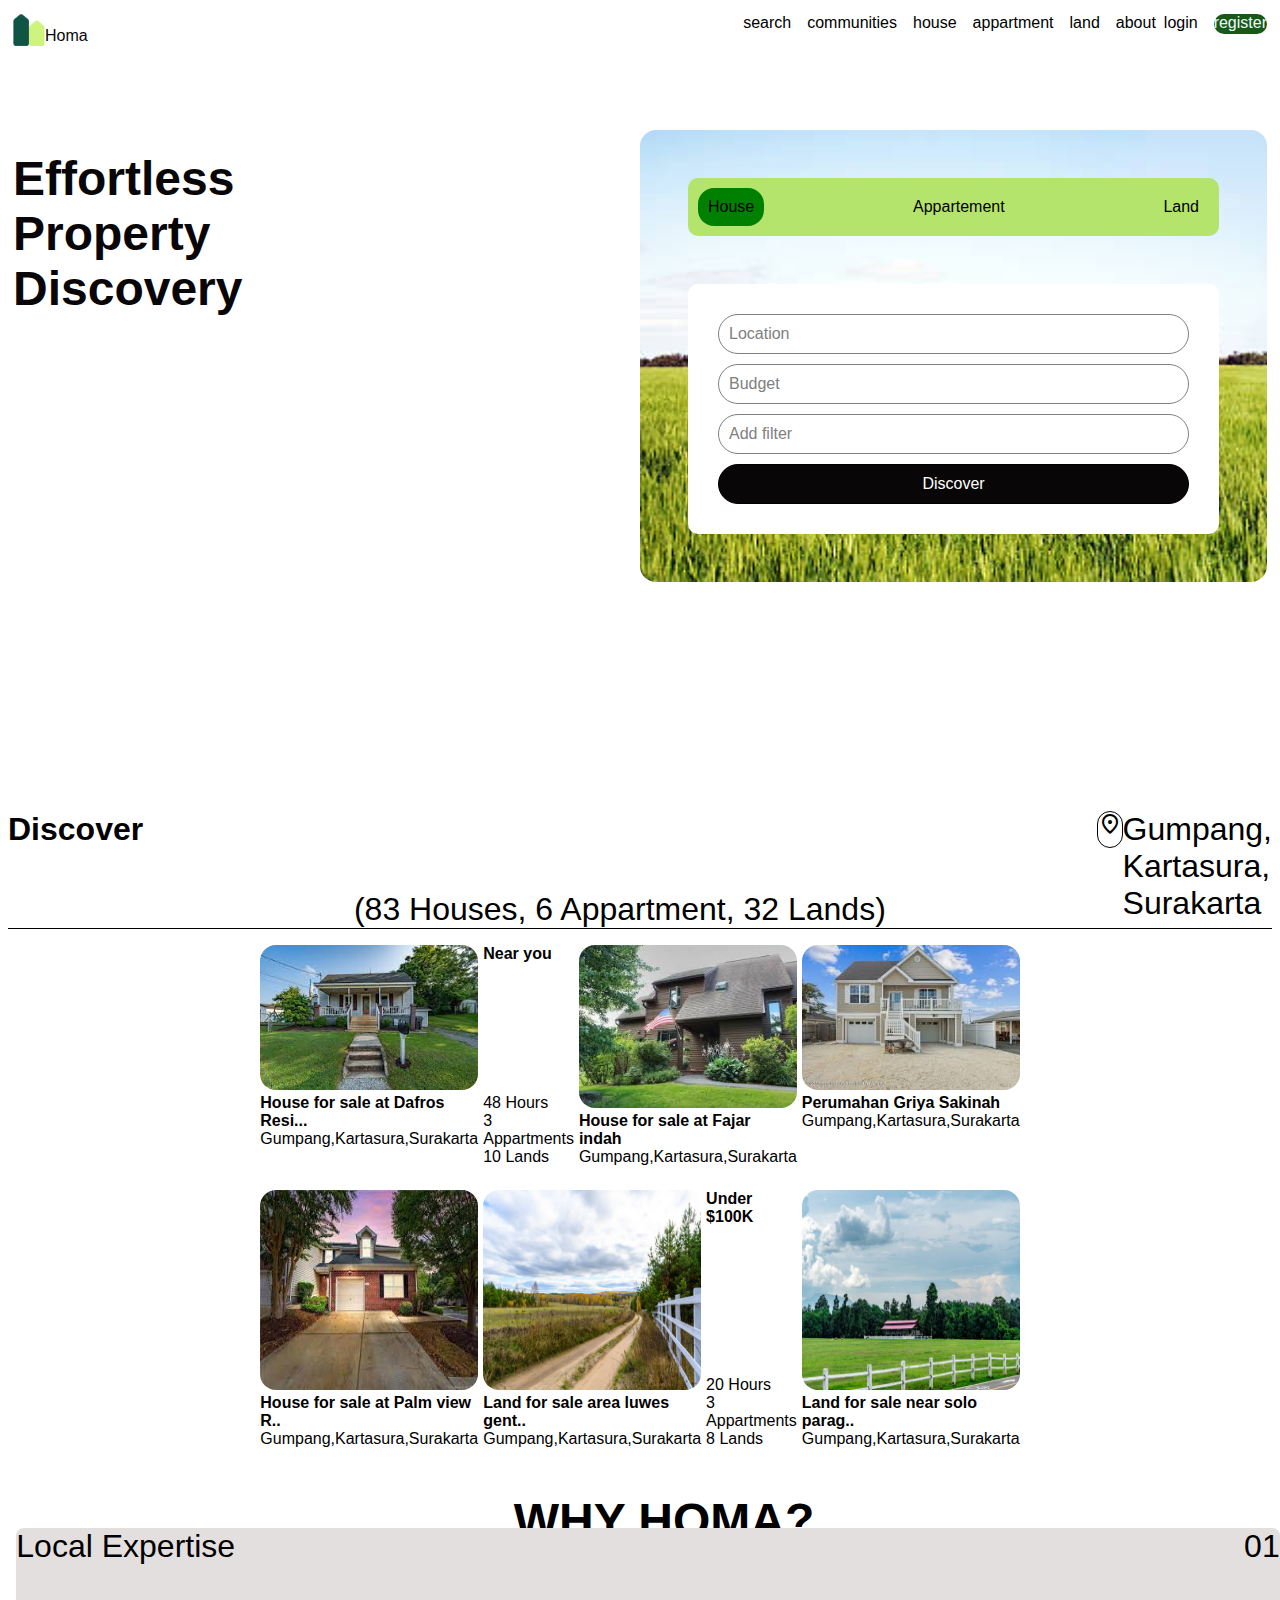
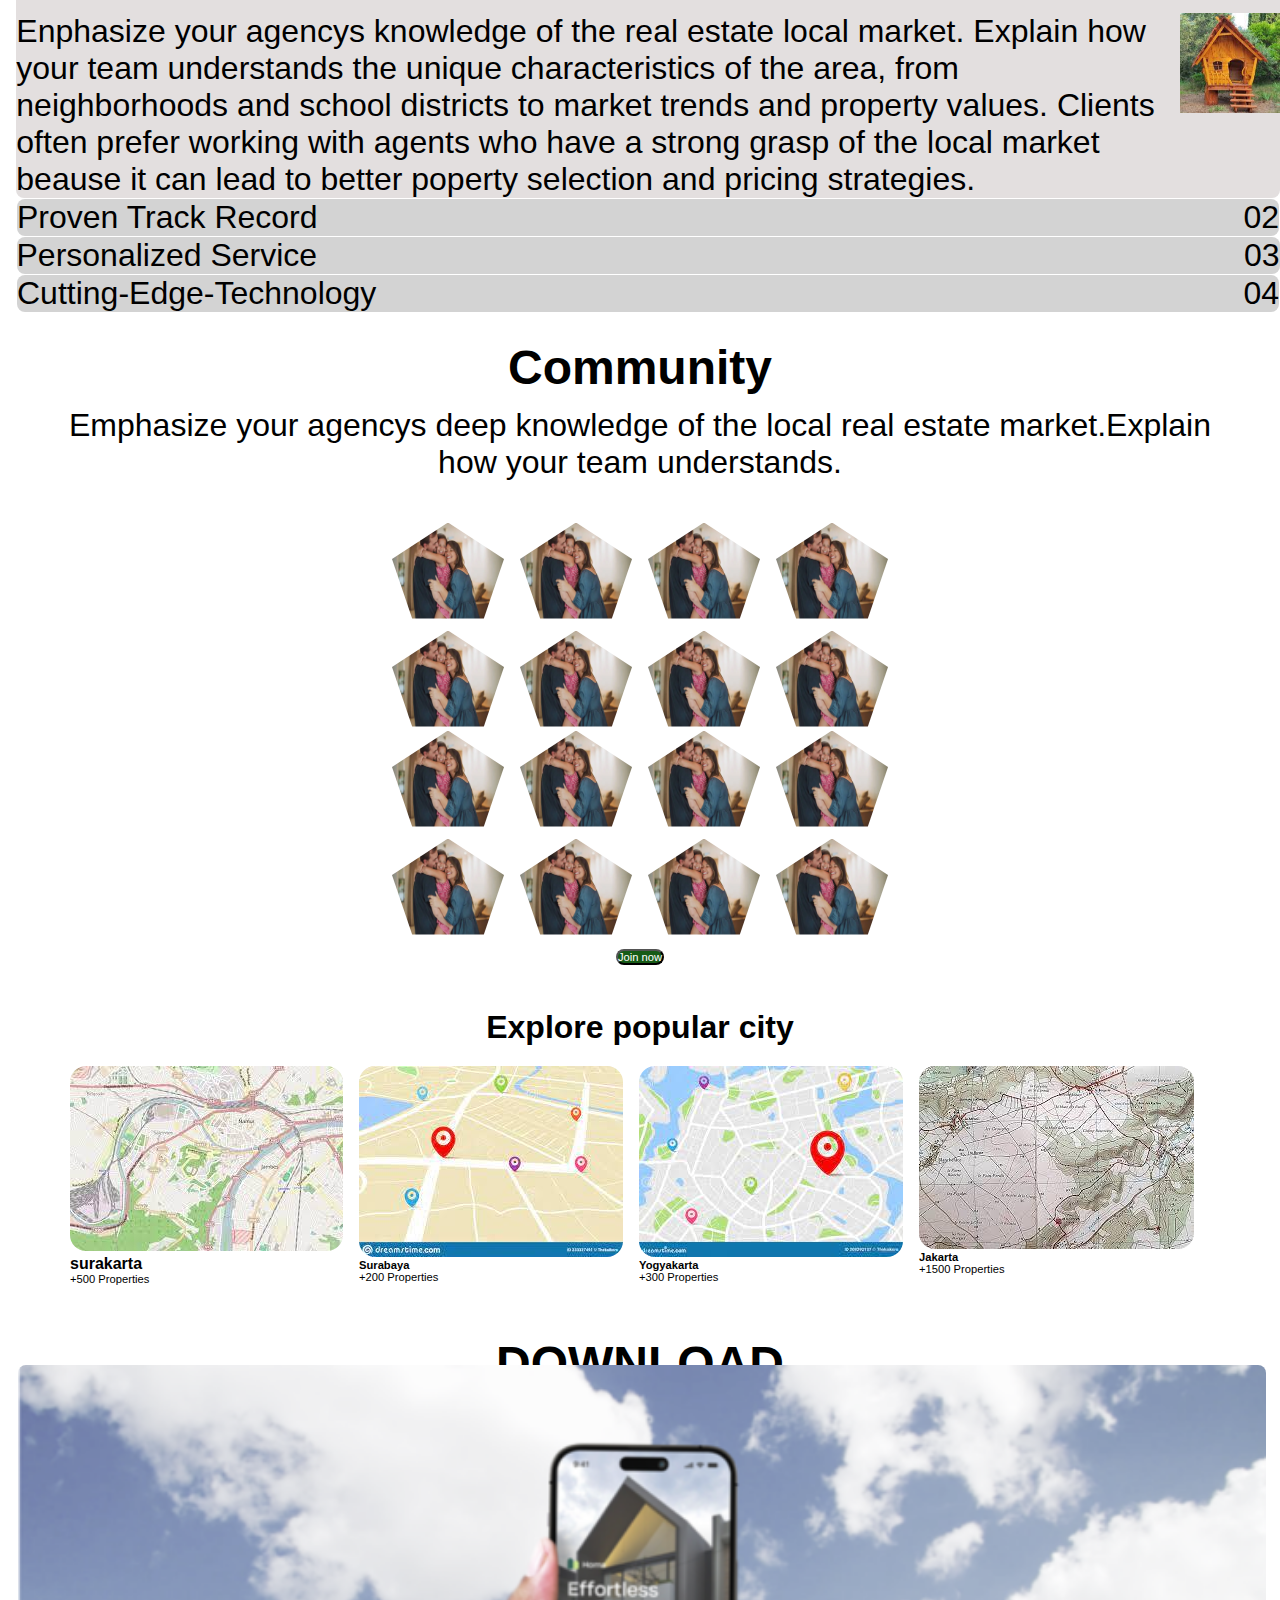
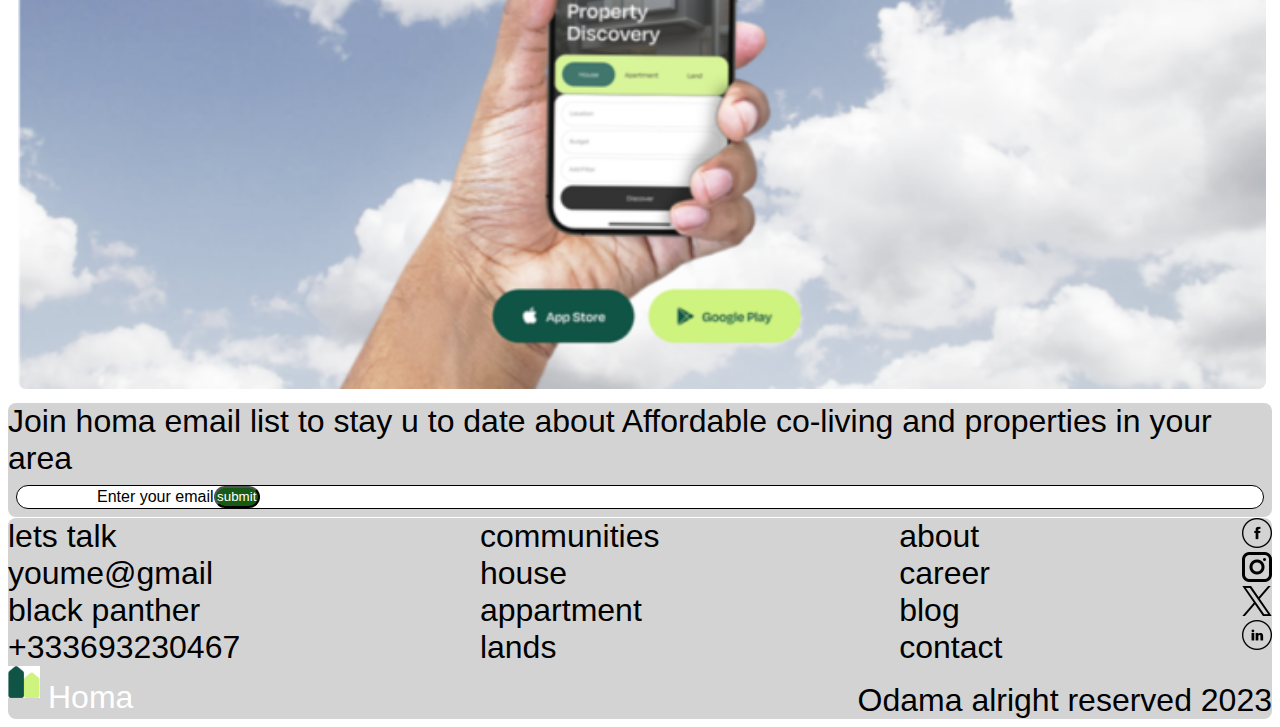
<file: index.html>
<!DOCTYPE html>
<html lang="en">

<head>
    <meta charset="UTF-8">
    <meta name="viewport" content="width=device-width, initial-scale=1.0">
    <title>home-page</title>
    <link rel="stylesheet" href="./assets/styles/style.css">
</head>

<body>
    <main>
        <section>
            <div class="part1">
                <header>
                    <div class="overall-logo">
                        <div class="logodiv">
                            <div class="logo">
                                <figure>
                                    <img src="./assets/images/real-logo_360.png" alt="logo">
                                </figure>
                                <div class="logo-text">
                                    <p>Homa</p>
                                </div>
                            </div>

                            <div class="list">

                                <li>search</li>
                                <li>communities</li>
                                <li>house</li>
                                <li>appartment</li>
                                <li>land</li>
                                <li>about</li>

                            </div>
                            <div class="login">
                                <div>login</div>
                                <div class="regist">register</div>
                            </div>
                        </div>
                        <div class="effort">
                            <div class="h1textoveral">
                                <div class="h1text">
                                    <h1>Effortless<br> Property<br> Discovery</h1>
                                </div>
                                <div class="d">
                                    <p>Discover a world of the real estate market.
                                        we understand <br>that findind a rea perfect project
                                        is more than just a transaction.<br>it is the realisation of your drreams and
                                        aspiration.</p>
                                </div>
                            </div>
                            <div class="overal-div1-2">
                                <div class="div1">
                                    <div class="div1-a">House</div>
                                    <div class="div1-b">Appartement</div>
                                    <div class="div1-c">Land</div>
                                </div>
                                <div class="div2">
                                    <div class="div2-a">Location</div>
                                    <div class="div2-b">Budget</div>
                                    <div class="div2-c">Add filter</div>
                                    <div class="div2-d">Discover</div>
                                </div>

                            </div>
                        </div>
                    </div>
                </header>

            </div>
            <div class="discover-div">
                <div class="discover1"><b>Discover</b></div>
                <div class="discover2">
                    <p>(83 Houses, 6 Appartment, 32 Lands)</p>
                </div>
                <div class="discover3">
                    <div class="discover3-a">
                        <link rel="stylesheet"
                            href="https://fonts.googleapis.com/css2?family=Material+Symbols+Outlined:opsz,wght,FILL,GRAD@24,400,0,0" />
                    </div>
                    <span class="material-symbols-outlined">
                        location_on
                    </span>
                    <div class="discover3b">Gumpang,<br>Kartasura,<br>Surakarta</div>
                </div>
            </div>
        </section>
        <section class="houses">
            <div class="overalhouses">
                <div class="house1">
                    <figure>
                        <img src="./assets/images/house1.jpeg" alt="beautiful house">
                        <figcaption><b>House for sale at Dafros Resi...</b>
                            <p>Gumpang,Kartasura,Surakarta</p>
                        </figcaption>
                    </figure>
                </div>
                <div class="near-box">
                    <div class="nb-a"> <b>Near you</b></div>
                    <div class="nb-b">
                        <p>48 Hours<br>3 Appartments<br>10 Lands</p>
                    </div>
                </div>
                <div class="house2">
                    <figure>
                        <img height="200" width="270" src="./assets/images/house2.jpeg" alt="wonderful house">
                        <figcaption><b>House for sale at Fajar indah</b>
                            <p>Gumpang,Kartasura,Surakarta</p>
                        </figcaption>
                    </figure>
                </div>
                <div class="house3">
                    <figure>
                        <img height="200" width="200" src="./assets/images/house3.jpeg" alt="cute house">
                        <figcaption><b>Perumahan Griya Sakinah</b>
                            <p>Gumpang,Kartasura,Surakarta</p>
                        </figcaption>
                    </figure>
                </div>
            </div>
            <div class="house345">
                <div class="house4">
                    <figure>
                        <img height="200" width="280" src="./assets/images/house4.jpeg" alt="amazing  home">
                        <figcaption><b>House for sale at Palm view R..</b>
                            <p>Gumpang,Kartasura,Surakarta</p>
                        </figcaption>
                    </figure>
                </div>
                <div class="house5">
                    <figure>
                        <img height="200" width="280" src="./assets/images/road house.jpeg" alt="house by road side">
                        <figcaption><b>Land for sale area luwes gent..</b>
                            <p>Gumpang,Kartasura,Surakarta</p>
                        </figcaption>
                    </figure>
                </div>
                <div class="box2">
                    <div class="box2-a"> <b>Under $100K</b></div>
                    <div class="box2-b">
                        <p>20 Hours<br>3 Appartments<br>8 Lands</p>
                    </div>
                </div>
                <div class="forest">
                    <figure>
                        <img height="200" width="280" src="./assets/images/forest_2.jpeg" alt="beautiful land">
                        <figcaption><b>Land for sale near solo parag..</b>
                            <p>Gumpang,Kartasura,Surakarta</p>
                        </figcaption>
                    </figure>
                </div>
            </div>

        </section>
        <section>
            <div class="div">
                <div class="whyroma">
                    <h1>WHY HOMA?</h1>
                </div>
                <div class="local">
                    <div class="local-a">
                        <div class="locala1">Local Expertise</div>
                        <div class="locala2">01</div>
                    </div>
                    <div class="local-b">
                        <div class="local-b1">
                            <p>
                                Enphasize your agencys knowledge of the real estate local market.
                                Explain how your team understands the unique characteristics of the area,
                                from neighborhoods and school districts to market trends and property values.
                                Clients often prefer working with agents who have a strong grasp of the local
                                market beause it can lead to better poperty selection and pricing strategies.
                            </p>
                        </div>
                        <div class="local-b2">
                            <figure><img height="100" width="100" src="./assets/images/house7.jpeg"
                                    alt="beautiful brown house">
                            </figure>
                        </div>
                    </div>
                </div>
                <div class="l1">
                    <div class="l1-a">Proven Track Record</div>
                    <div class="l1-b">02</div>
                </div>
                <div class="l2">
                    <div class="l2-a">Personalized Service</div>
                    <div class="l2-b">03</div>
                </div>
                <div class="l3">
                    <div class="l3-a">Cutting-Edge-Technology</div>
                    <div class="l3-b">04</div>
                </div>
            </div>
            <div class="community">
                <h1>Community</h1>
                <p>Emphasize your agencys deep knowledge of the local real estate market.Explain how your team
                    understands.
                </p>
            </div>
            <div class="aftcom">
                <div class="img1aaa">
                    <div class="img1">
                        <div class="img1a">
                            <figure>
                                <img height="150" width="150" src="./assets/images/f1.webp" alt="beauty of family">
                            </figure>
                        </div>
                        <div class="img1b">
                            <figure>
                                <img height="150" width="150" src="./assets/images/f1.webp" alt="crazy family">
                            </figure>
                        </div>
                        <div class="img1c">
                            <figure>
                                <img height="150" width="150" src="./assets/images/f1.webp" alt="nice couple">
                            </figure>
                        </div>
                        <div class="img1d">
                            <figure>
                                <img height="150" width="150" src="./assets/images/f1.webp" alt="amazing family">
                            </figure>
                        </div>
                    </div>
                    <div class="img2">
                        <div class="img2a">
                            <figure>
                                <img height="150" width="150" src="./assets/images/f1.webp" alt="very nice couple">
                            </figure>
                        </div>
                        <div class="img2b">
                            <figure>
                                <img height="150" width="150" src="./assets/images/f1.webp" alt="loving family">
                            </figure>
                        </div>
                        <div class="img2c">
                            <figure>
                                <img height="150" width="150" src="./assets/images/f1.webp" alt="beautiful child">
                            </figure>
                        </div>
                        <div class="img2d">
                            <figure>
                                <img height="150" width="150" src="./assets/images/f1.webp" alt="cute baby">
                            </figure>
                        </div>
                    </div>
                </div>

                <div class="img3bbb">
                    <div class="img3">
                        <div class="img3a">
                            <figure>
                                <img height="150" width="150" src="./assets/images/f1.webp" alt="new born">
                            </figure>
                        </div>
                        <div class="img3b">
                            <figure>
                                <img height="150" width="150" src="./assets/images/f1.webp" alt="kind family">
                            </figure>
                        </div>
                        <div class="img3c">
                            <figure>
                                <img height="150" width="150" src="./assets/images/f1.webp" alt="cute father">
                            </figure>
                        </div>
                        <div class="img3d">
                            <figure>
                                <img height="150" width="150" src="./assets/images/f1.webp" alt="cute mother">
                            </figure>
                        </div>
                    </div>
                    <div class="img4">
                        <div class="img4a">
                            <figure>
                                <img height="150" width="150" src="./assets/images/f1.webp" alt="crazy baby">
                            </figure>
                        </div>
                        <div class="img4b">
                            <figure>
                                <img height="150" width="150" src="./assets/images/f1.webp" alt="wonderful family">
                            </figure>
                        </div>
                        <div class="img4c">
                            <figure>
                                <img height="150" width="150" src="./assets/images/f1.webp"
                                    alt="the family you need to see">
                            </figure>
                        </div>
                        <div class="img4d">
                            <figure>
                                <img height="150" width="150" src="./assets/images/f1.webp"
                                    alt="for this i can do everything">
                            </figure>
                        </div>
                    </div>
                </div>
            </div>
            <div class="button">
                <button>Join now</button>
            </div>
        </section>
        <section>
            <div class="explorer">
                <h1>Explore popular city</h1>
            </div>
            <div class="ex1">
                <div class="ex1a">
                    <figure>
                        <img src="./assets/images/map_1_360.jpeg" alt="craze map">
                    </figure>
                    <b>surakarta</b>
                    <p>+500 Properties</p>
                </div>
                <div class="ex1b">
                    <figure>
                        <img src="./assets/images/map2_360.jpeg" alt="kind map">
                    </figure>
                    <b>Surabaya</b>
                    <p>+200 Properties</p>
                </div>
                <div class="ex1c">
                    <figure>
                        <img src="./assets/images/map3_360.jpeg" alt="red gps">
                    </figure>
                    <b>Yogyakarta</b>
                    <p>+300 Properties</p>
                </div>
                <div class="ex1d">
                    <figure>
                        <img src="./assets/images/map4_360.jpeg" alt="nice map">
                    </figure>
                    <b>Jakarta</b>
                    <p>+1500 Properties</p>
                </div>
            </div>

            <div class="bftitle">
                <h1>DOWNLOAD</h1>
            </div>
            <div class="bfimage">
                <figure>
                    <img src="./assets/images/the hand.png" alt="beautiful image">
                </figure>
            </div>
            <div class="bffooter">
                <div class="bf1">
                    <p>Join homa email list to stay u to date about Affordable co-living
                        and properties in your area</p>
                </div>
                <div class="bf2">
                    <div class="bf2a">Enter your email<button>submit</button></div>
                </div>
            </div>
        </section>
    </main>

    <footer>
        <section>
            <div class="overalfooter">
                <div class="ovrf1">
                    <div class="ovrf1a">
                        <p>
                            lets talk<br>
                            youme@gmail<br>
                            black panther<br>
                            +333693230467<br>
                        </p>
                    </div>
                    <div class="ovrf1b">
                        <p>
                            communities<br>
                            house <br>
                            appartment <br>
                            lands<br>
                        </p>
                    </div>
                    <div class="ovrf1c">
                        <p>
                            about <br>
                            career<br>
                            blog<br>
                            contact
                        </p>
                    </div>
                    <div class="ovrf2">
                        <figure>
                            <img height="30" width="30" src="./assets/images/facebook_icon.png" alt="face img">
                        </figure>
                        <figure>
                            <img height="30" width="30" src="./assets/images/instagram_480.png" alt="instagram icon">
                        </figure>
                        <figure>
                            <img height="30" width="30" src="./assets/images/twitter_480.png" alt="x icon">
                        </figure>
                        <figure>
                            <img height="30" width="30" src="./assets/images/linkedin_480.png" alt="linkdin icon">
                        </figure>
                    </div>
                </div>

                <div class="ldiv">
                    <div class="ldiv1">
                        <div class="logodiv2">
                            <div class="logo2">
                                <figure>
                                    <img src="./assets/images/real-logo_360.png" alt="logo">
                                </figure>
                            </div>
                            <div class="logo-text2">
                                <p>Homa</p>
                            </div>
                        </div>
                    </div>
                    <div class="ldiv2">
                        <p>
                            Odama alright reserved 2023
                        </p>
                    </div>
                </div>
            </div>
        </section>
    </footer>
</body>

</html>
</file>
<file: assets/styles/style.css>
* {
  margin: 0;
  padding: 0;
  box-sizing: border-box;
}

.overall-logo {
  flex-direction: column;
  margin: 5px;
}

header {
  padding-top: 8rem;
}

.h1text {
  color: white;
  font-size: 1rem;
  padding-bottom: 2rem;
}

.part1 {
  background-image: linear-gradient(#60606685, #150c13ba), url("../images/newimage.jpeg");
}

.logo img {
  width: 2rem;
  height: 2rem;
}

.logo-text {
  color: white;
  padding-top: 0.8rem;
  justify-content: center;
  font-size: 1rem;
}

.logodiv {
  display: flex;
  width: 100%;
  gap: 0.5rem;
}

.logo2 img {
  width: 2rem;
  height: 2rem;
}

.logo-text2 {
  color: white;
  padding-top: 0.8rem;
  justify-content: center;
  font-size: 1rem;
}

.logodiv2 {
  display: flex;
  height: 100%;
  width: 100%;
  gap: 0.5rem;
}

.div1 {
  display: flex;
  justify-content: space-between;
  border-radius: 10px;
  padding: 10px;
  background-color: #b4e46b;
}

.div1-a {
  border-radius: 1rem;
  padding: 10px;
  background-color: green;
}

.div1-b {
  margin: 10px;
}

.div1-c {
  margin: 10px;
}

.div2 {
  border-radius: 10px;
  background-color: white;
  padding: 20px;
}

.div2-a {
  border: 1px solid grey;
  border-radius: 30px;
  margin: 10px;
  padding: 10px;
  color: grey;
}

.div2-b {
  border: 1px solid grey;
  border-radius: 30px;
  padding: 10px;
  margin: 10px;
  color: grey;
}

.div2-c {
  border: 1px solid grey;
  border-radius: 30px;
  padding: 10px;
  margin: 10px;
  color: grey;
}

.list {
  display: none;
}

.login {
  display: none;
}

.d p {
  display: none;
}

.div2-d {
  border: 1px solid black;
  border-radius: 30px;
  padding: 10px;
  margin: 10px;
  color: white;
  background-color: #080606;
  text-align: center;
}

.discover-div {
  display: flex;
  height: fit-content;
  width: 100%;
  justify-content: space-between;
  border-bottom: 1px solid black;
  padding-top: 14rem;
}

.discover3 {
  display: flex;
}

.discover2 {
  margin-top: 5rem;
  font-size: 0.6rem;
}

.discover1 {
  font-size: 1rem;
  margin-bottom: 30px;
}

.discover3 span {
  border: 1px solid black;
  border-radius: 14rem;
  margin-bottom: 5rem;
}

.overalhouses {
  gap: 5px;
  justify-content: center;
  margin: 1.5rem;
}

.near-box {
  display: flex;
  flex-direction: column;
  justify-content: space-between;
}

.arrows {
  flex-direction: column;
  gap: 0.3rem;
}

.arrow1 {
  border-top-left-radius: 1rem;
  border-top-right-radius: 1rem;
  border: 1px solid grey;
}

.arrow2 {
  border-bottom-left-radius: 1rem;
  border-bottom-right-radius: 1rem;
  border: 1px solid grey;
}

.nb-b {
  display: flex;
  justify-content: space-between;
}

.house1 img {
  width: 100%;
  height: 100%;
}

.house2 img {
  width: 100%;
  height: 100%;
}

.house3 img {
  width: 100%;
  height: 100%;
}

.house4 img {
  width: 100%;
}

.house5 {
  height: 100%;
  width: 100%;
}

.house5 img {
  width: 100%;
}

.house345 {
  display: block;
  justify-content: center;
  margin: 1.5rem;
}

.forest {
  width: 100%;
  height: 100%;
}

.box2 {
  display: flex;
  flex-direction: column;
  justify-content: space-between;
  gap: 2rem;
}

.arrows2 {
  flex-direction: column;
  gap: 0.3rem;
}

.arw1 {
  border-top-left-radius: 1rem;
  border-top-right-radius: 1rem;
  border: 1px solid grey;
}

.arw2 {
  border-bottom-left-radius: 1rem;
  border-bottom-right-radius: 1rem;
  border: 1px solid grey;
}

.box2-b {
  display: flex;
  justify-content: space-between;
}

.house4 {
  border: 50rem;
}

.local {
  display: flex;
  flex-direction: column;
  border-radius: 0.5rem;
  justify-content: space-between;
  background-color: #e3dfdf;
  margin: 0.3px;
  gap: 3rem;
  offset-position: 0.5rem;
}

.local-a {
  display: flex;
  justify-content: space-between;
}

h1 {
  position: relative;
  top: 1.3rem;
  font-size: 3rem;
}

.local-b {
  display: flex;
  justify-content: space-between;
}

.l1 {
  border-radius: 0.5rem;
  justify-content: space-between;
  display: flex;
  background-color: lightgrey;
  margin: 1px;
}

.l2 {
  border-radius: 0.5rem;
  justify-content: space-between;
  display: flex;
  background-color: lightgrey;
  margin: 0.5px;
}

.l3 {
  border-radius: 0.5rem;
  justify-content: space-between;
  display: flex;
  background-color: lightgrey;
  margin: 1px;
}

.community {
  text-align: center;
}

.community p {
  font-size: 10px;
  padding: 2rem;
}

.whyroma {
  text-align: center;
}

.aftcom {
  display: block;
  flex-direction: column;
  justify-content: center;
  margin: 10px;
}

.aftcom img {
  border-radius: 1rem;
  border-top: 0;
  border-top-left-radius: 50rem;
  border-top-right-radius: 50rem;
  border-bottom: 10rem;
}

.img1 {
  justify-content: center;
  gap: 1rem;
}

.img1a img {
  height: 100%;
  width: 100%;
}

.img1b img {
  height: 100%;
  width: 100%;
}

.img1c img {
  height: 100%;
  width: 100%;
}

.img1d img {
  height: 100%;
  width: 100%;
}

.img2a img {
  height: 100%;
  width: 100%;
}

.img2b img {
  height: 100%;
  width: 100%;
}

.img2c img {
  height: 100%;
  width: 100%;
}

.img2d img {
  height: 100%;
  width: 100%;
}

.img3a img {
  height: 100%;
  width: 100%;
}

.img3b img {
  height: 100%;
  width: 100%;
}

.img3c img {
  height: 100%;
  width: 100%;
}

.img3d img {
  height: 100%;
  width: 100%;
}

.img4a img {
  height: 100%;
  width: 100%;
}

.img4b img {
  height: 100%;
  width: 100%;
}

.img4c img {
  height: 100%;
  width: 100%;
}

.img4d img {
  height: 100%;
  width: 100%;
}

.img1aaa {
  display: flex;
  gap: 0.5rem;
}

.img3bbb {
  display: flex;
  gap: 0.5rem;
}

.img2 {
  justify-content: center;
  gap: 1rem;
}

.img3 {
  justify-content: center;
  gap: 1rem;
}

.img4 {
  justify-content: center;
  gap: 1rem;
}

.button button {
  background-color: #165a16;
  color: white;
  border-radius: 10px;
  justify-content: center;
  font-size: 0.7rem;
}

.button {
  justify-content: center;
  margin: 0 130px;
  display: flex;
}

.bf2 {
  padding: 0.5rem;
  margin: 0;
}

.ex1 img {
  border-radius: 1rem;
}

.ex1 {
  justify-content: center;
  gap: 0.2rem;
  margin: 1rem;
}

.ex1a img {
  height: 100%;
  width: 100%;
}

.ex1b img {
  height: 100%;
  width: 100%;
}

.ex1c img {
  height: 100%;
  width: 100%;
}

.ex1d img {
  height: 100%;
  width: 100%;
}

.ex1a p {
  flex-direction: column;
  font-size: 0.7rem;
}

.ex1b {
  flex-direction: column;
  font-size: 0.7rem;
}

.ex1c {
  flex-direction: column;
  font-size: 0.7rem;
}

.ex1d {
  flex-direction: column;
  font-size: 0.7rem;
}

.explorer h1 {
  padding: 1.5rem;
  font-size: 2rem;
  text-align: center;
}

.bftitle {
  text-align: center;
  position: relative;
  top: 0.9rem;
}

.bfimage img {
  border-radius: 0.5rem;
  offset-position: 0.1rem;
  height: 100%;
  width: 100%;
}

.bfimage {
  margin: 0.6rem;
}

.bf2a {
  border: 1px solid black;
  border-radius: 3rem;
  padding-left: 5rem;
  gap: 5rem;
  background-color: white;
}

.bf2a button {
  background-color: #165a16;
  color: white;
  border-radius: 3rem;
  padding: 0.1rem;
}

.bffooter {
  background-color: lightgrey;
  border-radius: 0.5rem;
  margin-bottom: 0.1rem;
}

.ovrf1a {
  flex-direction: column;
}

.ovrf1 {
  display: flex;
  justify-content: space-between;
}

.overalfooter {
  border-radius: 0.5rem;
  background-color: lightgrey;
}

.ldiv {
  display: flex;
  justify-content: space-between;
}

.ldiv2 {
  margin-top: 1rem;
}

.ovrf2 {
  flex-direction: column;
}

body {
  font-family: Arial, Helvetica, serif;
}

@media only screen and (min-width: 768px) {
  body {
    margin: 0.5rem;
  }

  .logo-text {
    color: #080606;
  }

  .logo {
    display: flex;
    width: 100%;
  }

  .overall-logo {
    grid-template-columns: 50% 50%;
    gap: 5rem;
  }

  .login {
    display: flex;
    gap: 1rem;
  }

  .regist {
    border-radius: 1rem;
    background-color: #165a16;
    color: aliceblue;
    margin-bottom: 1rem;
  }

  .discover-div {
    display: flex;
    width: 61rem;
    width: 100%;
    height: 100%;
    justify-content: space-between;
  }

  .overal-div1-2 {
    background-image: url("../images/forest1.jpeg");
    background-size: cover;
    border-radius: 1rem;
    height: 100%;
    width: 100%;
  }

  .overal-div1-2 img {
    height: 100%;
    width: 100%;
  }

  .div1 {
    margin: 3rem;
  }

  .div2 {
    margin: 3rem;
  }

  .list {
    display: flex;
    list-style: none;
    gap: 1rem;
  }

  .h1text {
    flex-direction: column;
    color: #080606;
    padding-bottom: 12rem;
  }

  .part1 {
    background-image: none;
    background-color: white;
  }

  .overalhouses {
    display: flex;
    padding-right: 15rem;
    margin: 1rem;
  }

  .overalhouses img {
    border-radius: 1rem;
    width: 100%;
  }

  .house345 img {
    width: 100%;
    border-radius: 1rem;
  }

  .whyroma {
    width: 100%;
    height: 100%;
    padding-left: 2rem;
  }

  .house345 {
    display: flex;
    gap: 5px;
    justify-content: center;
    padding-right: 15rem;
  }

  .houses {
    flex-direction: column;
    justify-content: center;
    width: 100%;
    height: 100%;
    padding-left: 15rem;
  }

  .aftcom img {
    clip-path: polygon(50% 0%, 100% 38%, 82% 100%, 18% 100%, 0% 38%);
    border-radius: 1rem;
    height: 6rem;
    width: 7rem;
  }

  .aftcom {
    justify-content: center;
  }

  .img1aaa {
    flex-direction: column;
  }

  .img3bbb {
    flex-direction: column;
  }

  .img1 {
    display: flex;
  }

  .img2 {
    display: flex;
  }

  .img3 {
    display: flex;
  }

  .img4 {
    display: flex;
  }

  .com {
    justify-content: center;
    display: flex;
    width: 100%;
    height: 100%;
    padding-left: 15rem;
  }

  .button {
    height: 100%;
    justify-content: center;
  }

  .local-b {
    gap: 1rem;
    display: flex;
  }

  .local-b1 p {
    font-family: Arial, Helvetica, sans-serif;
    font-size: 2rem;
  }

  .effort {
    padding-top: 5rem;
    display: grid;
    grid-template-columns: 50% 50%;
    width: 100%;
  }

  .effort img {
    width: 50%;
  }

  .h1textoveral {
    flex-direction: column;
    gap: 50rem;
  }

  .discover1 {
    font-size: 2rem;
  }

  .discover2 {
    font-size: 2rem;
  }

  .discover3 {
    font-size: 2rem;
  }

  .discover-div {
    justify-content: space-between;
    font-size: 2rem;
    border-bottom: 1px solid black;
    width: 100%;
    height: fit-content;
  }

  .d p {
    font-family: Arial, Helvetica, sans-serif;
    opacity: 0.7;
    font-size: 2rem;
  }

  .div {
    width: 100%;
    margin: 0.5rem;
  }

  header {
    padding-top: 1px;
  }

  .ex1 {
    display: grid;
    justify-content: center;
    grid-template-columns: auto auto auto auto;
    width: 100%;
    height: 100%;
    padding-right: 3rem;
    gap: 1rem;
  }

  .ex1a img {
    width: 100%;
    height: 100%;
  }

  .ex1b img {
    width: 100%;
    height: 100%;
  }

  .ex1c img {
    width: 100%;
    height: 100%;
  }

  .ex1d img {
    width: 100%;
    height: 100%;
  }

  .bfimage {
    width: 100%;
    padding-right: 1rem;
  }

  .bffooter {
    width: 100%;
  }

  .bffooter p {
    font-size: 2rem;
  }

  .overalfooter {
    width: 100%;
  }

  .overalfooter p {
    font-size: 2rem;
  }

  .bftitle {
    text-align: center;
    justify-content: center;
  }

  .explorer {
    width: 100%;
    height: 100%;
    justify-content: center;
    text-align: center;
  }

  .community {
    width: 100%;
    height: 100%;
    justify-content: center;
  }

  .community p {
    font-size: 2rem;
  }

  .l1 {
    font-size: 2rem;
  }

  .l2 {
    font-size: 2rem;
  }

  .l3 {
    font-size: 2rem;
  }

  .local-a {
    font-size: 2rem;
    gap: 35rem;
  }
}
</file>
